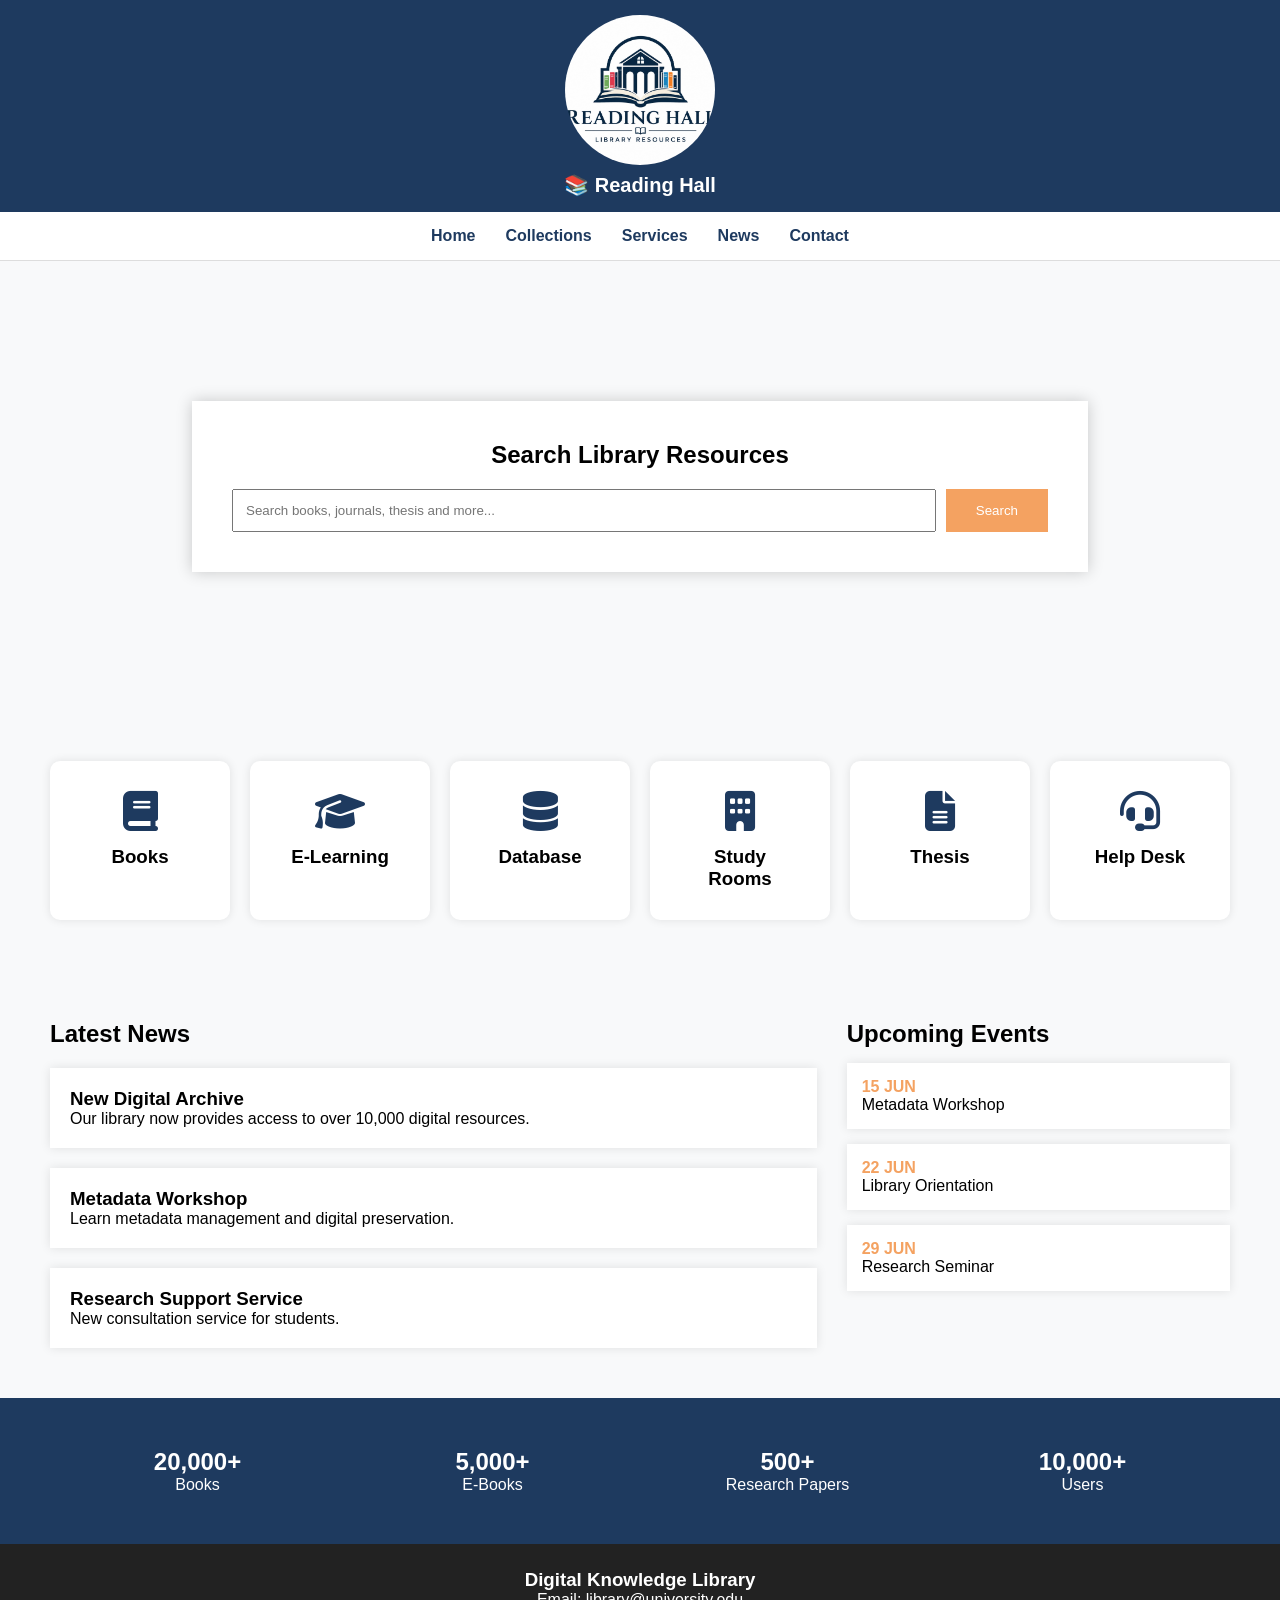
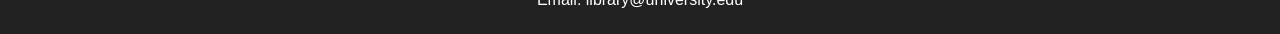
<file: index.html>
<!DOCTYPE html>
<html lang="en">
<head>
<meta charset="UTF-8">
<meta name="viewport" content="width=device-width, initial-scale=1.0">
<title>Digital Library</title>
<link rel="stylesheet" href="style.css">
<link rel="stylesheet"
href="https://cdnjs.cloudflare.com/ajax/libs/font-awesome/6.5.1/css/all.min.css">
</head>
   
<!--Start of Tawk.to Script-->
<script type="text/javascript">
var Tawk_API=Tawk_API||{}, Tawk_LoadStart=new Date();
(function(){
var s1=document.createElement("script"),s0=document.getElementsByTagName("script")[0];
s1.async=true;
s1.src='https://embed.tawk.to/6a340d2e4873f71d454a1c09/1jrdl7020';
s1.charset='UTF-8';
s1.setAttribute('crossorigin','*');
s0.parentNode.insertBefore(s1,s0);
})();
</script>
<!--End of Tawk.to Script-->
<body>

<header>
    <div class="top-bar">
    <div class="logo-container">
        <img src="logo reading hall.jpeg" alt="Reading Hall Logo">
        <h2>📚 Reading Hall</h2>
    </div>
</div>

    <nav>
        <a href="index.html">Home</a>
        <a href="collections.html">Collections</a>
        <a href="#services">Services</a>
        <a href="#news">News</a>
        <a href="#contact">Contact</a>
    </nav>
</header>

<section class="hero">

    <div class="search-box">
        <h1>Search Library Resources</h1>

        <div class="search-area">
            <input type="text"
            placeholder="Search books, journals, thesis and more...">

            <button>Search</button>
        </div>
    </div>

</section>

<section class="quick-links" id="services">

    <div class="card">
        <i class="fas fa-book"></i>
        <h3>Books</h3>
    </div>

    <div class="card">
        <i class="fas fa-graduation-cap"></i>
        <h3>E-Learning</h3>
    </div>

    <div class="card">
        <i class="fas fa-database"></i>
        <h3>Database</h3>
    </div>

    <div class="card">
        <i class="fas fa-building"></i>
        <h3>Study Rooms</h3>
    </div>

    <div class="card">
        <i class="fas fa-file-alt"></i>
        <h3>Thesis</h3>
    </div>

    <div class="card">
        <i class="fas fa-headset"></i>
        <h3>Help Desk</h3>
    </div>

</section>

<section class="content">

    <div class="news" id="news">

        <h2>Latest News</h2>

        <div class="news-card">
            <h3>New Digital Archive</h3>
            <p>
            Our library now provides access to over
            10,000 digital resources.
            </p>
        </div>

        <div class="news-card">
            <h3>Metadata Workshop</h3>
            <p>
            Learn metadata management and digital
            preservation.
            </p>
        </div>

        <div class="news-card">
            <h3>Research Support Service</h3>
            <p>
            New consultation service for students.
            </p>
        </div>

    </div>

    <div class="events">

        <h2>Upcoming Events</h2>

        <div class="event">
            <span>15 JUN</span>
            Metadata Workshop
        </div>

        <div class="event">
            <span>22 JUN</span>
            Library Orientation
        </div>

        <div class="event">
            <span>29 JUN</span>
            Research Seminar
        </div>

    </div>

</section>

<section class="stats">

    <div>
        <h2>20,000+</h2>
        <p>Books</p>
    </div>

    <div>
        <h2>5,000+</h2>
        <p>E-Books</p>
    </div>

    <div>
        <h2>500+</h2>
        <p>Research Papers</p>
    </div>

    <div>
        <h2>10,000+</h2>
        <p>Users</p>
    </div>

</section>

<footer id="contact">
    <h3>Digital Knowledge Library</h3>
    <p>Email: library@university.edu</p>
</footer>

</body>
</html>
</file>
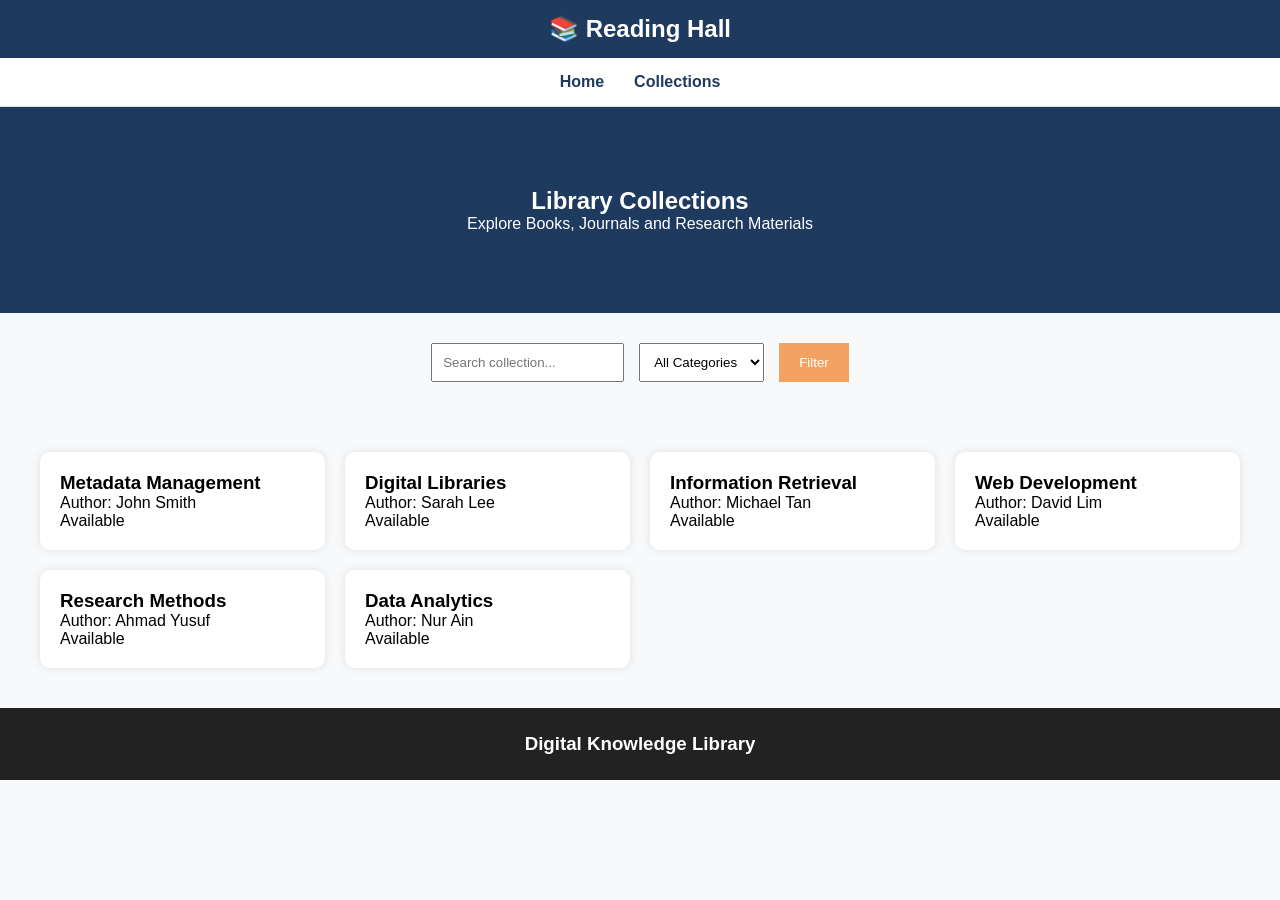
<file: collections.html>
<!DOCTYPE html>
<html lang="en">
<head>
<meta charset="UTF-8">
<meta name="viewport"
content="width=device-width, initial-scale=1.0">
<title>Collections</title>
<link rel="stylesheet" href="style.css">
</head>
    
<!--Start of Tawk.to Script-->
<script type="text/javascript">
var Tawk_API=Tawk_API||{}, Tawk_LoadStart=new Date();
(function(){
var s1=document.createElement("script"),s0=document.getElementsByTagName("script")[0];
s1.async=true;
s1.src='https://embed.tawk.to/6a340d2e4873f71d454a1c09/1jrdl7020';
s1.charset='UTF-8';
s1.setAttribute('crossorigin','*');
s0.parentNode.insertBefore(s1,s0);
})();
</script>
<!--End of Tawk.to Script-->
<body>

<header>
    <div class="top-bar">
        <h2>📚 Reading Hall</h2>
    </div>

    <nav>
        <a href="index.html">Home</a>
        <a href="collections.html">Collections</a>
    </nav>
</header>

<section class="collection-banner">
    <h1>Library Collections</h1>
    <p>Explore Books, Journals and Research Materials</p>
</section>

<section class="search-filter">

<input type="text"
placeholder="Search collection...">

<select>
<option>All Categories</option>
<option>Books</option>
<option>Journals</option>
<option>Thesis</option>
<option>E-Books</option>
</select>

<button>Filter</button>

</section>

<section class="books">

<div class="book-card">
<h3>Metadata Management</h3>
<p>Author: John Smith</p>
<p>Available</p>
</div>

<div class="book-card">
<h3>Digital Libraries</h3>
<p>Author: Sarah Lee</p>
<p>Available</p>
</div>

<div class="book-card">
<h3>Information Retrieval</h3>
<p>Author: Michael Tan</p>
<p>Available</p>
</div>

<div class="book-card">
<h3>Web Development</h3>
<p>Author: David Lim</p>
<p>Available</p>
</div>

<div class="book-card">
<h3>Research Methods</h3>
<p>Author: Ahmad Yusuf</p>
<p>Available</p>
</div>

<div class="book-card">
<h3>Data Analytics</h3>
<p>Author: Nur Ain</p>
<p>Available</p>
</div>

</section>

<footer>
<h3>Digital Knowledge Library</h3>
</footer>

</body>
</html>
</file>
<file: style.css>
*{
margin:0;
padding:0;
box-sizing:border-box;
font-family:Arial, sans-serif;
}

body{
background:#f8f9fa;
}

.top-bar{
background:#1e3a5f;
color:white;
padding:20px;
text-align:center;
}

nav{
display:flex;
justify-content:center;
gap:30px;
background:white;
padding:15px;
border-bottom:1px solid #ddd;
}

nav a{
text-decoration:none;
color:#1e3a5f;
font-weight:bold;
}

.hero{
height:450px;
background:url('https://images.unsplash.com/photo-1521587760476-6c12a4b040da')
center/cover;
display:flex;
justify-content:center;
align-items:center;
}

.search-box{
background:white;
padding:40px;
width:70%;
text-align:center;
box-shadow:0 0 15px rgba(0,0,0,0.2);
}

.search-box h1{
margin-bottom:20px;
}

.search-area{
display:flex;
gap:10px;
}

.search-area input{
flex:1;
padding:12px;
}

.search-area button{
padding:12px 30px;
background:#f4a261;
border:none;
color:white;
cursor:pointer;
}

.quick-links{
display:grid;
grid-template-columns:repeat(auto-fit,minmax(150px,1fr));
gap:20px;
padding:50px;
}

.card{
background:white;
text-align:center;
padding:30px;
border-radius:10px;
box-shadow:0 0 10px rgba(0,0,0,.1);
}

.card i{
font-size:40px;
margin-bottom:15px;
color:#1e3a5f;
}

.content{
display:grid;
grid-template-columns:2fr 1fr;
gap:30px;
padding:50px;
}

.news-card{
background:white;
padding:20px;
margin-top:20px;
box-shadow:0 0 10px rgba(0,0,0,.1);
}

.event{
background:white;
padding:15px;
margin-top:15px;
box-shadow:0 0 10px rgba(0,0,0,.1);
}

.event span{
display:block;
font-weight:bold;
color:#f4a261;
}

.stats{
background:#1e3a5f;
color:white;
display:grid;
grid-template-columns:repeat(4,1fr);
text-align:center;
padding:50px;
}

footer{
background:#222;
color:white;
text-align:center;
padding:25px;
}

.collection-banner{
background:#1e3a5f;
color:white;
text-align:center;
padding:80px;
}

.search-filter{
display:flex;
justify-content:center;
gap:15px;
padding:30px;
}

.search-filter input,
.search-filter select{
padding:10px;
}

.search-filter button{
background:#f4a261;
border:none;
padding:10px 20px;
color:white;
}

.books{
padding:40px;
display:grid;
grid-template-columns:repeat(auto-fit,minmax(250px,1fr));
gap:20px;
}

.book-card{
background:white;
padding:20px;
border-radius:10px;
box-shadow:0 0 10px rgba(0,0,0,.1);
}

@media(max-width:768px){

.content{
grid-template-columns:1fr;
}

.stats{
grid-template-columns:1fr 1fr;
}

.search-area{
flex-direction:column;
}

.search-filter{
flex-direction:column;
}

}
.top-bar{
    background:#1e3a5f;
    padding:15px 0;
}

.logo-container{
    display:flex;
    flex-direction:column; /* logo di atas teks */
    align-items:center;
    justify-content:center;
}

.logo-container img{
    width: 150px;px;      /* besarkan sedikit */
    height: 150px;px;
    border-radius:50%; /* jadikan bulat */
    object-fit:cover;
    margin-bottom:8px;
}

.logo-container h2{
    color:white;
    font-size:20px;
    font-weight:bold;
    margin:0;
}
</file>
